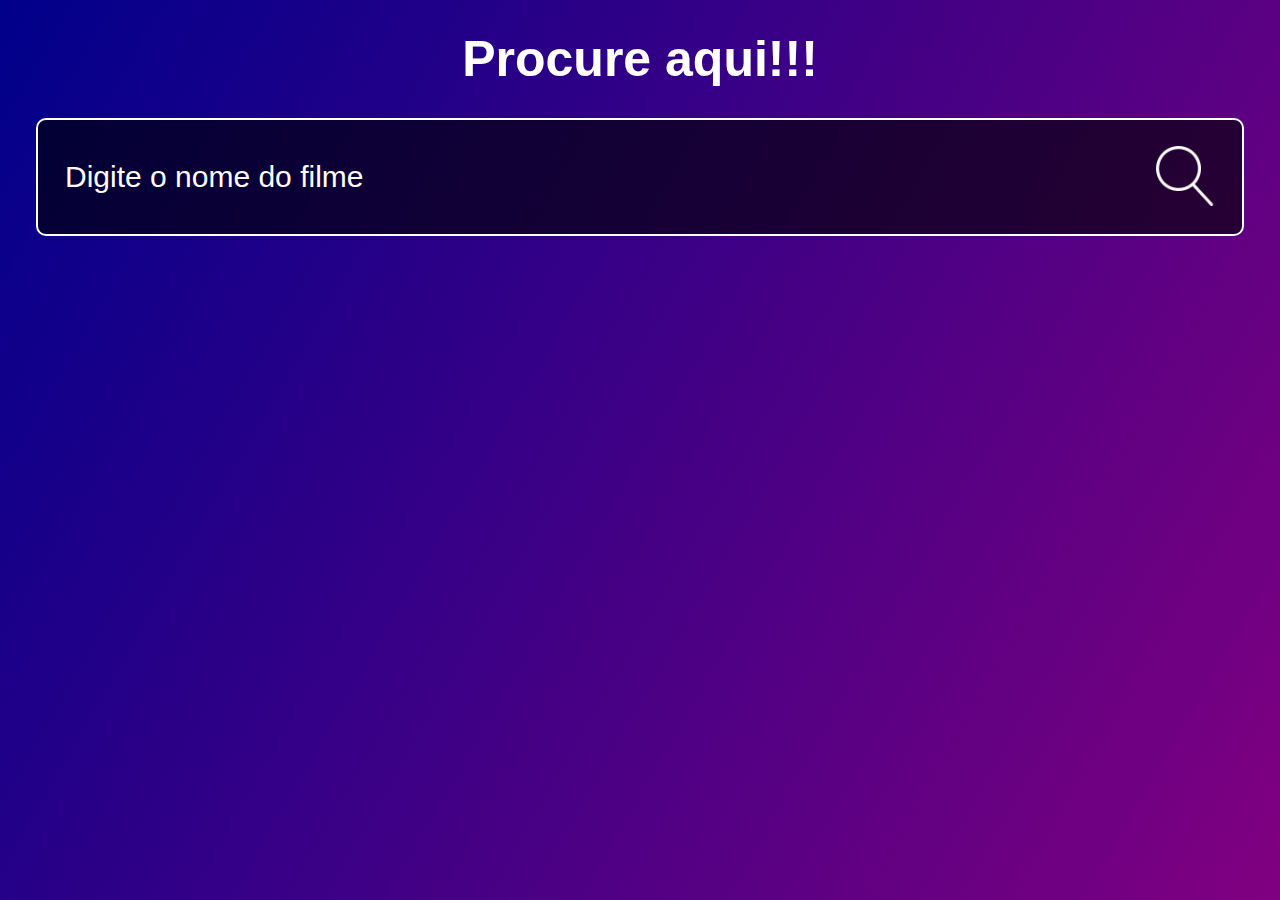
<file: apiCapa/index.html>
<!DOCTYPE html>
<html lang="pt-br">

<head>
    <meta charset="UTF-8">
    <meta name="viewport" content="width=device-width, initial-scale=1.0">
    <title>Filmes</title>
    <link rel="stylesheet" href="css/style.css">
</head>

<body>

    <h1>Procure aqui!!!</h1>

    <div class="search">

        <input type="text" id="nameMovie" placeholder="Digite o nome do filme">

        <button id="btn"><img src="img/search.png"></button>

    </div>


    <div class="results">


    </div>

    <script src="js/script.js"></script>
</body>

</html>
</file>
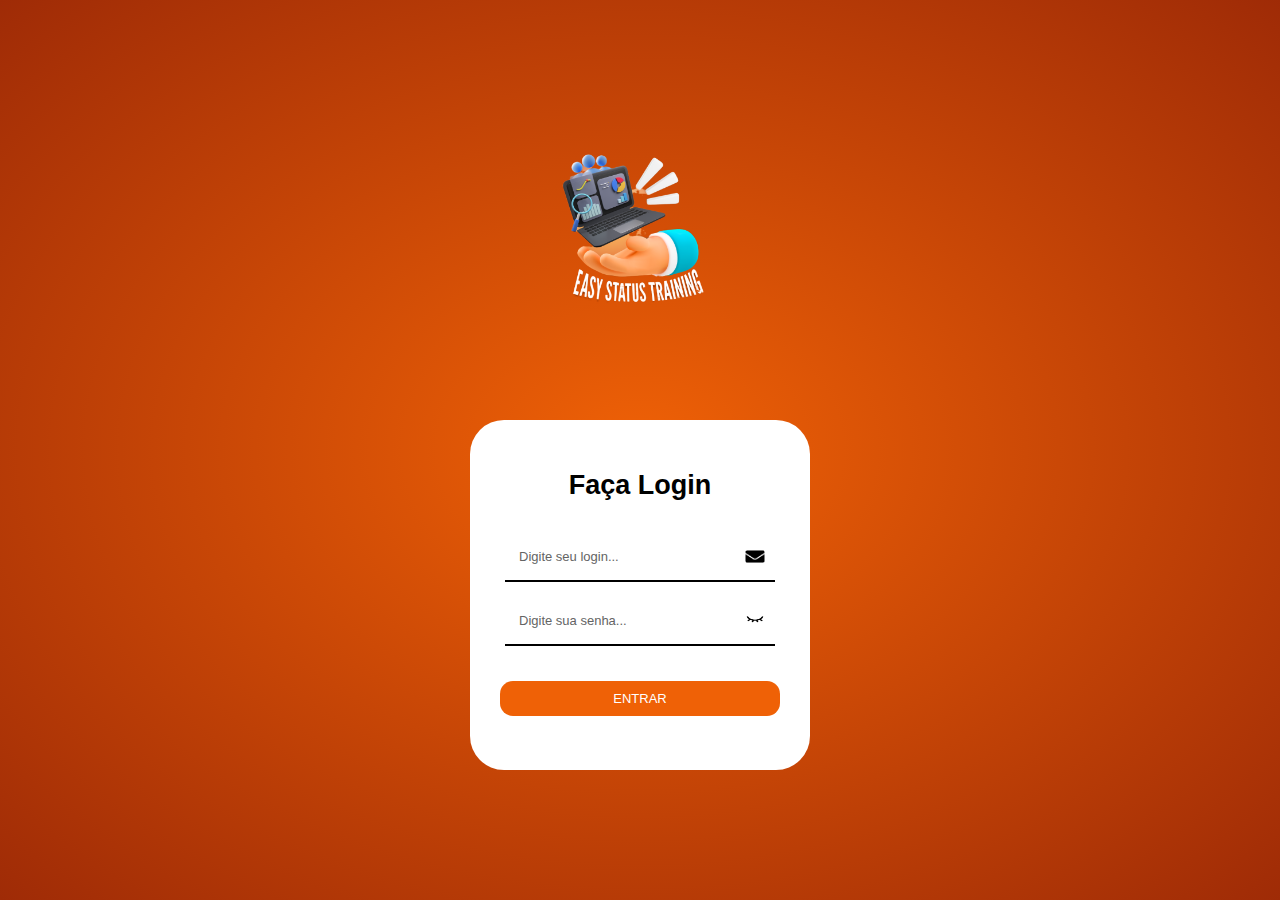
<file: aplicacao/index.html>
<!DOCTYPE html>
<html lang="pt-br">

<head>
    <meta charset="UTF-8">
    <meta name="viewport" content="width=device-width, initial-scale=1.0">
    <title>EASY STATUS TRAINING</title>
    <link rel="stylesheet" href="css/style.css">
    <link rel="shortcut icon" href="img/Easy Status Training logo.png" type="image/x-icon">
</head>

<body>


    <img id="title" src="img/Easy Status Training logo.png">

    <div class="form">

        <span class="loginName">Faça Login</span>

        <div class="login">

            <input type="text" placeholder="Digite seu login..." id="login" required>
            <img src="img/email.png" class="iconLogin">

        </div>

        <div class="senha">

            <input type="password" placeholder="Digite sua senha..." id="senha" required>
            <button><img src="img/olhoFechado.png" id="olho" class="iconLogin"></button>

        </div>

        <button id="btn">ENTRAR</button>

        <span id="alert"></span>

    </div>

    <script src="js/scipt.js"></script>
</body>

</html>
</file>
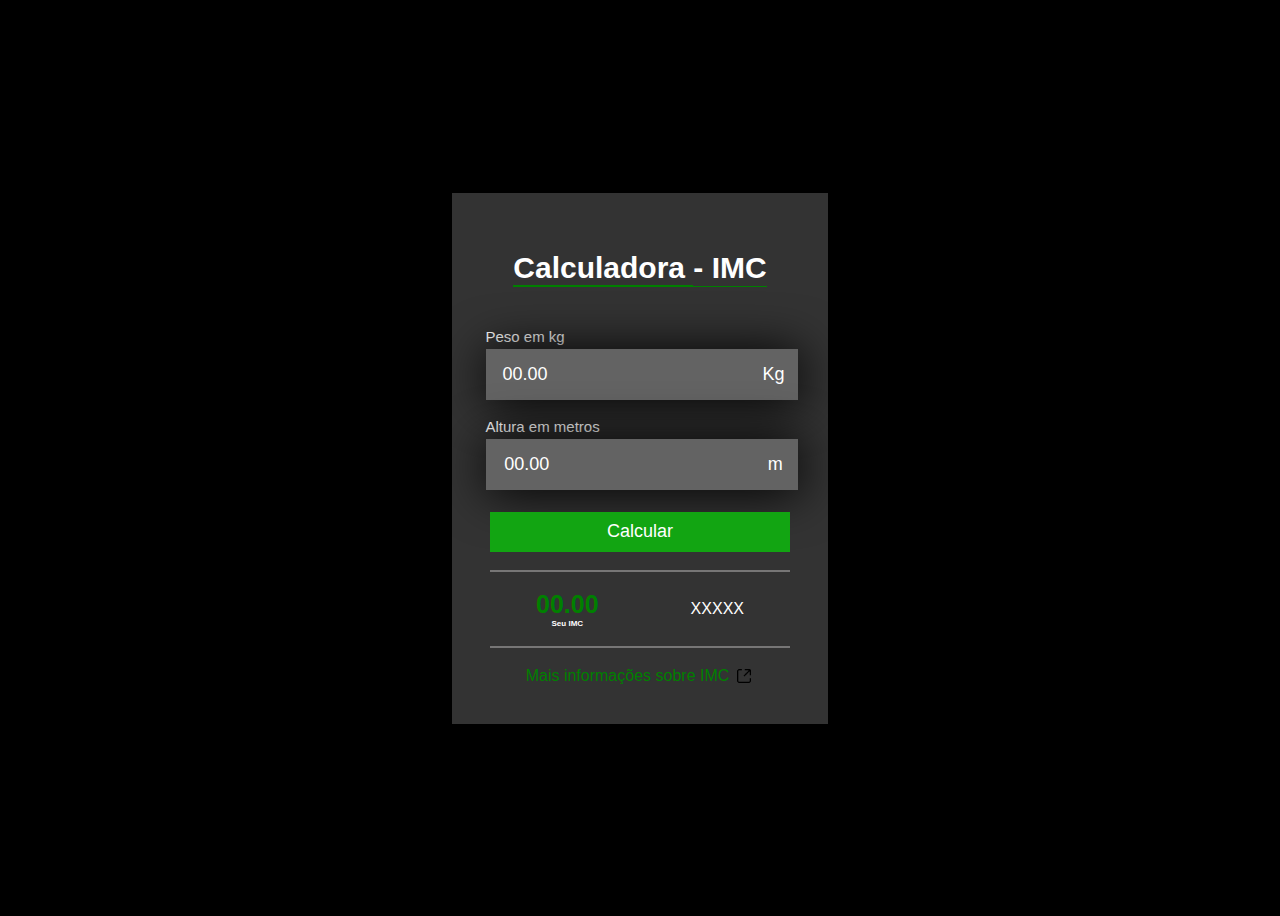
<file: Calculadora - IMC/index.html>
<!DOCTYPE html>
<html lang="pt-br">

<head>
    <meta charset="UTF-8">
    <meta name="viewport" content="width=device-width, initial-scale=1.0">
    <title>Document</title>
    <link rel="stylesheet" href="css/style.css">

</head>

<body>

    <div class="boxCenter">

        <h1>Calculadora <span>- IMC</span></h1>

        <div class="kg">

            <p>Peso em kg</p>

            <div>
                <input type="text" id="kg" placeholder="00.00">
                <span>Kg</span>
            </div>
            
        </div>
        
        <div class="height">
            
            <p>Altura em metros</p>

            <div>
                <input type="text" id="m" placeholder="00.00">
                <span>m</span>
            </div>

        </div>

        <button id="btn">Calcular</button>

        <hr>

        <div class="results">

            <div>

                <span id="imc">00.00</span>
                <span>Seu IMC</span>

            </div>


            <span id="results">XXXXX</span>
        </div>

        <hr>

        <div class="link">
            <a href="#">Mais informações sobre IMC</a>
            <img src="img/hiperlink.png">
        </div>

    </div>


    <script src="js/script.js"></script>
</body>

</html>
</file>
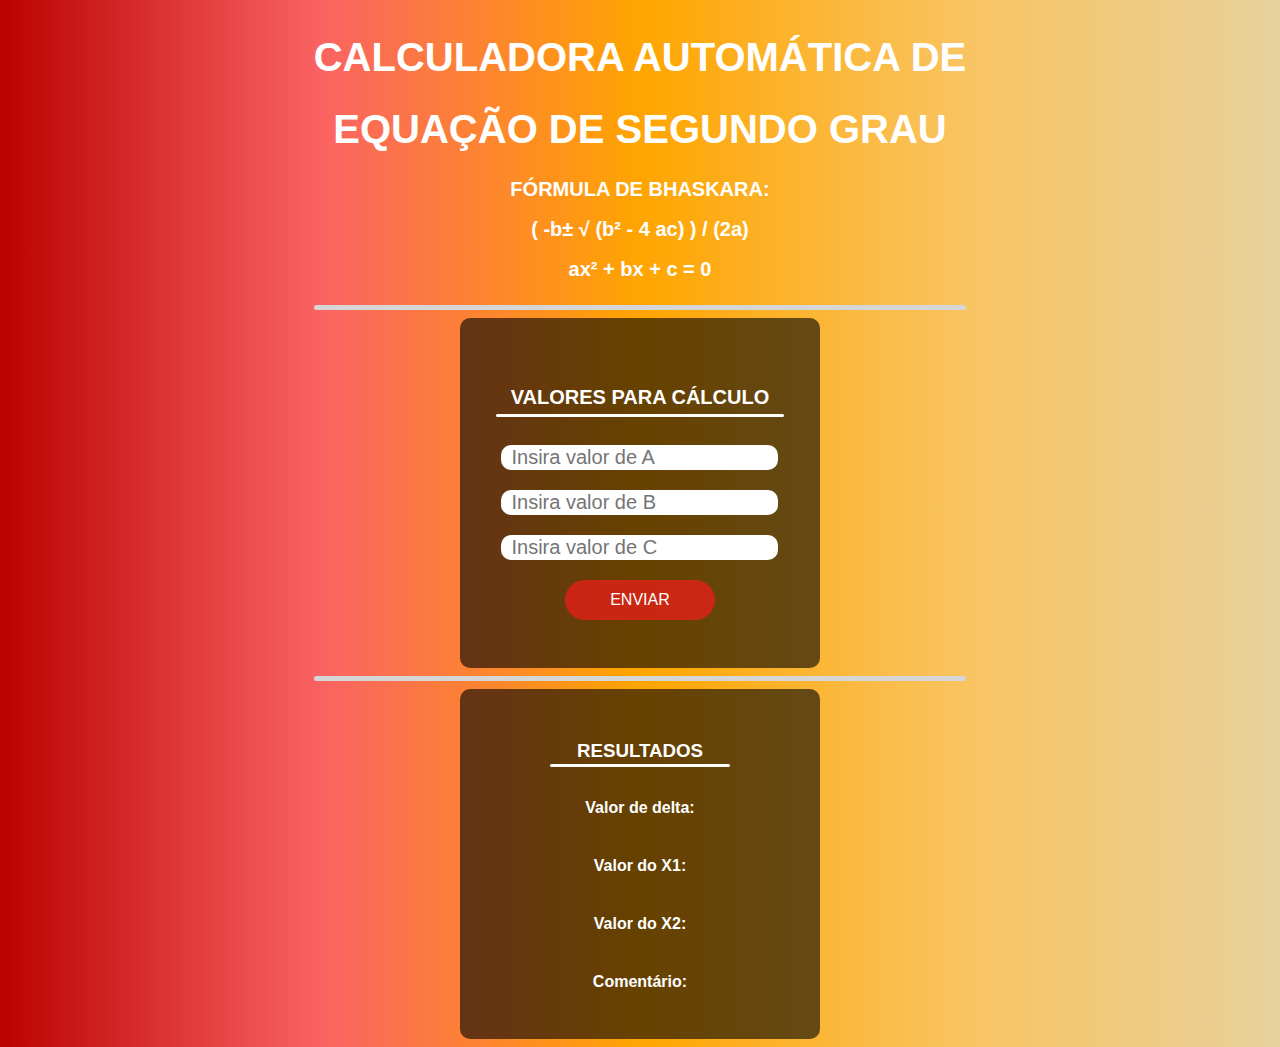
<file: calculadora Baskacra/index.html>
<!DOCTYPE html>
<html lang="en">

<head>
    <meta charset="UTF-8">
    <meta name="viewport" content="width=device-width, initial-scale=1.0">
    <title>calculadora BHASKARA</title>
    <link rel="stylesheet" href="css/style.css">
</head>

<body>

    <div class="site">

        <div class="title">

            <h1>CALCULADORA AUTOMÁTICA DE</h1>            
            <h1>EQUAÇÃO DE SEGUNDO GRAU</h1>
            
            <h2>FÓRMULA DE BHASKARA:</h2>            
            <h2>( -b± √ (b² - 4 ac) ) / (2a)</h2>
            <h2>ax² + bx + c = 0</h2>
            
        </div>
        
        <hr>

        <div class="user">

            <h3>VALORES PARA CÁLCULO</h3>
            <hr>
            <input type="number" id="valorA" placeholder="Insira valor de A" onkeyup="valorA_()">
            <input type="number" id="valorB" placeholder="Insira valor de B" onkeyup="valorB_()">
            <input type="number" id="valorC" placeholder="Insira valor de C" onkeyup="valorC_()">
            <button class="btn">ENVIAR</button>

        </div>

        <hr>

        <div class="result">

            <h3 class="title">RESULTADOS</h3>
            <hr>
            <b>
                <p>Valor de delta:
            </b><span id="delta"></span></p>
            <b>
                <p>Valor do X1:
            </b><span id="X1"></span></p>
            <b>
                <p>Valor do X2:
            </b><span id="X2"></span></p>
            <b>
                <p>Comentário:
            </b><span id="comentario"></span></p>

        </div>

    </div>

    <script src="js/script.js"></script>

</body>

</html>
</file>
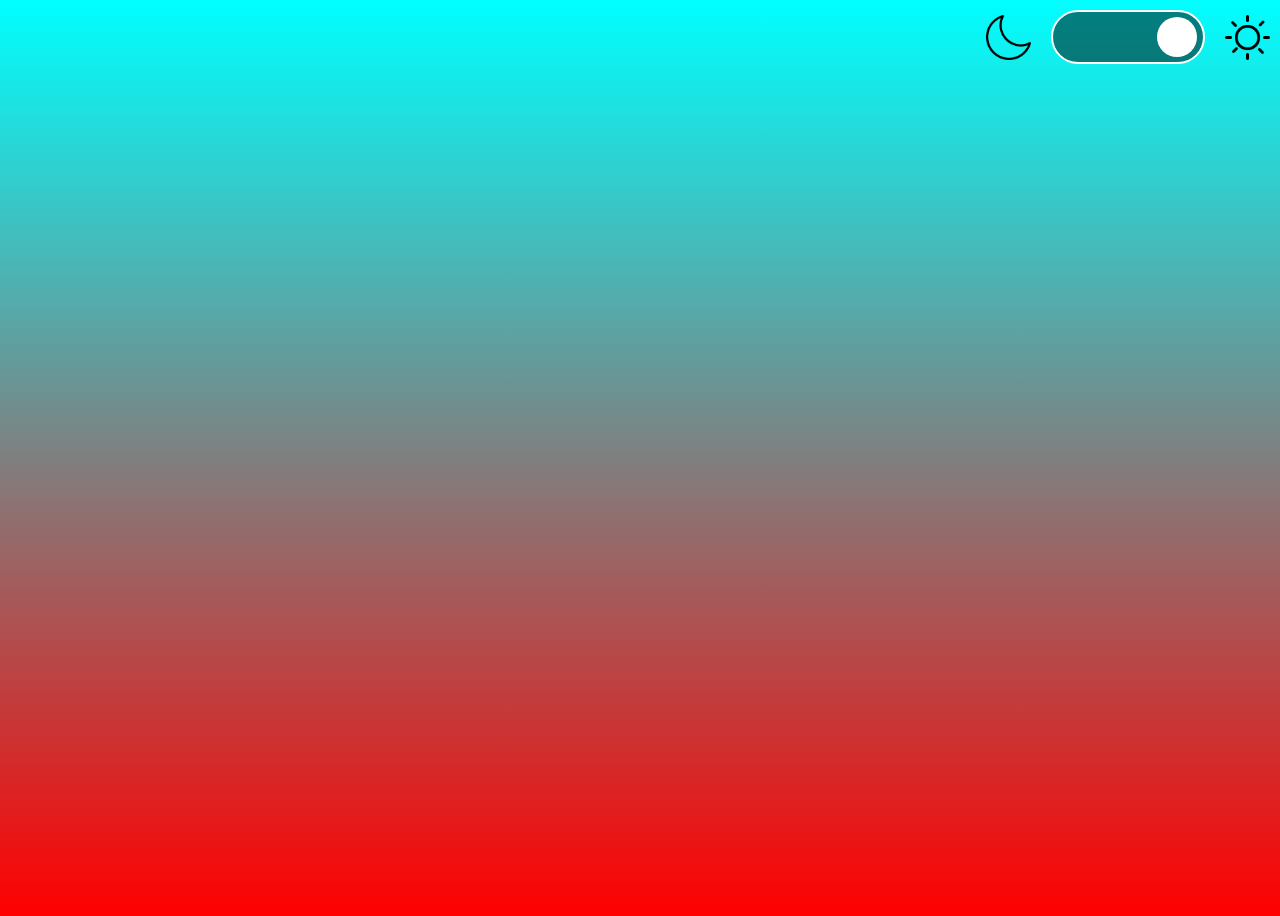
<file: modos/index.html>
<!DOCTYPE html>
<html lang="en">

<head>
    <meta charset="UTF-8">
    <meta name="viewport" content="width=device-width, initial-scale=1.0">
    <title>modos</title>
    <link rel="stylesheet" href="css/style.css">
</head>

<body class="light">

    <header>

        <img src="img/moon.png">

        <div class="backLight" id="back">
            <button id="btn" class="btnLight"></button>
        </div>

        <img src="img/sun.png">

    </header>


    <script src="js/script.js"></script>
</body>

</html>
</file>
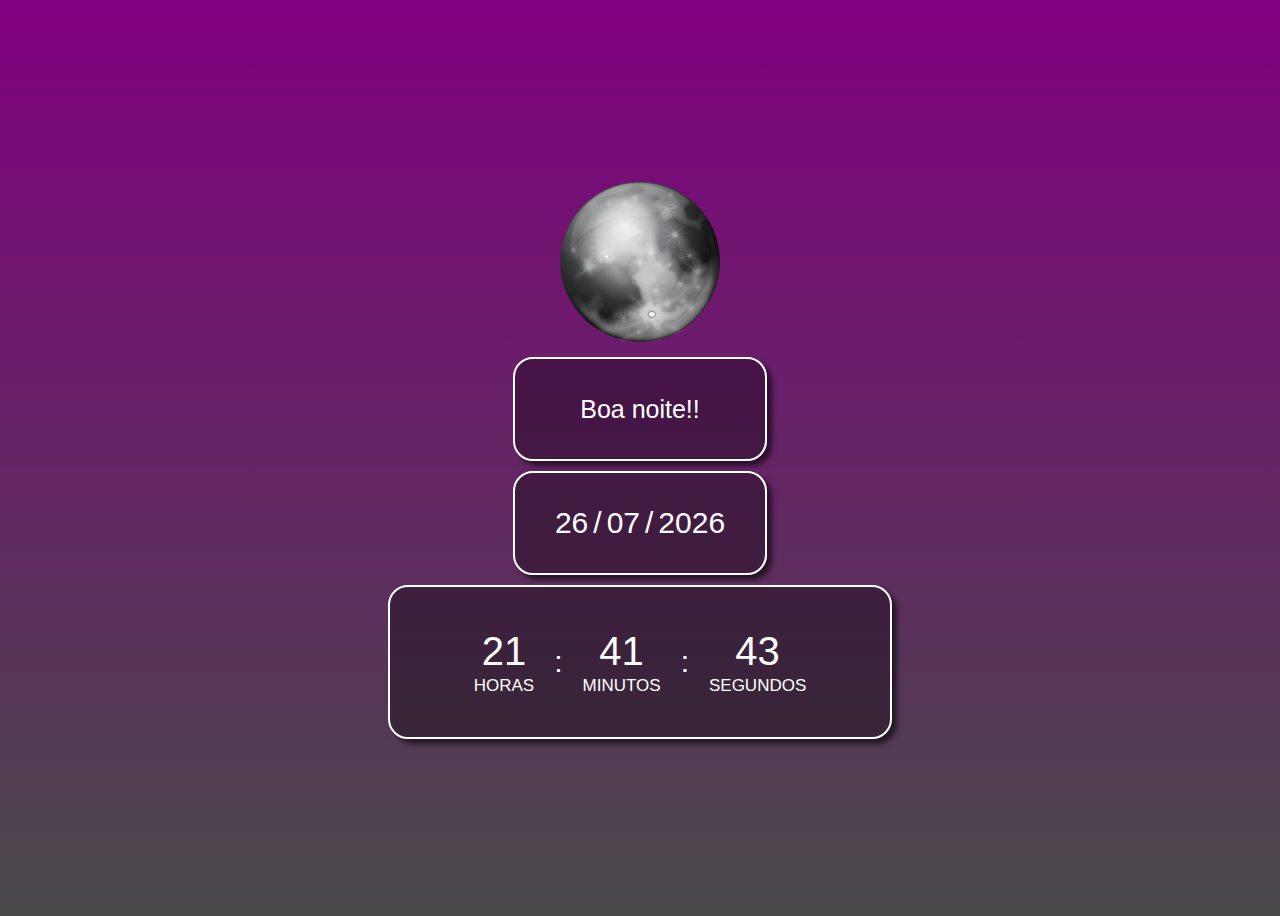
<file: relogio/index.html>
<!DOCTYPE html>
<html lang="en">

<head>
    <meta charset="UTF-8">
    <meta name="viewport" content="width=device-width, initial-scale=1.0">
    <title>RELOGIO</title>
    <link rel="stylesheet" href="css/style.css">
</head>

<body>
    
    <img src="" id="sun">
    
    
    <div class="mensager">
        
        <span id="mensager"></span>
        
    </div>
    
    <div class="date">
        
        <span id="date">00</span>
        <span>/</span>
        <span id="month">00</span>
        <span>/</span>
        <span id="year">00</span>
        
    </div>
    
    
    
    <div class="clock">
        
        <div>
            
            <span id="hours">00</span>
            <span id="time">HORAS</span>
            
        </div>

        <span id="doublePoint">:</span>
        
        <div>
            
            <span id="minutes">00</span>
            <span id="time">MINUTOS</span>
            
        </div>
        
        <span id="doublePoint">:</span>

        <div>
            
            <span id="seconds">00</span>
            <span id="time">SEGUNDOS</span>
            
        </div>
        
    </div>
    
    <script src="js/script.js"></script>
</body>

</html>
</file>
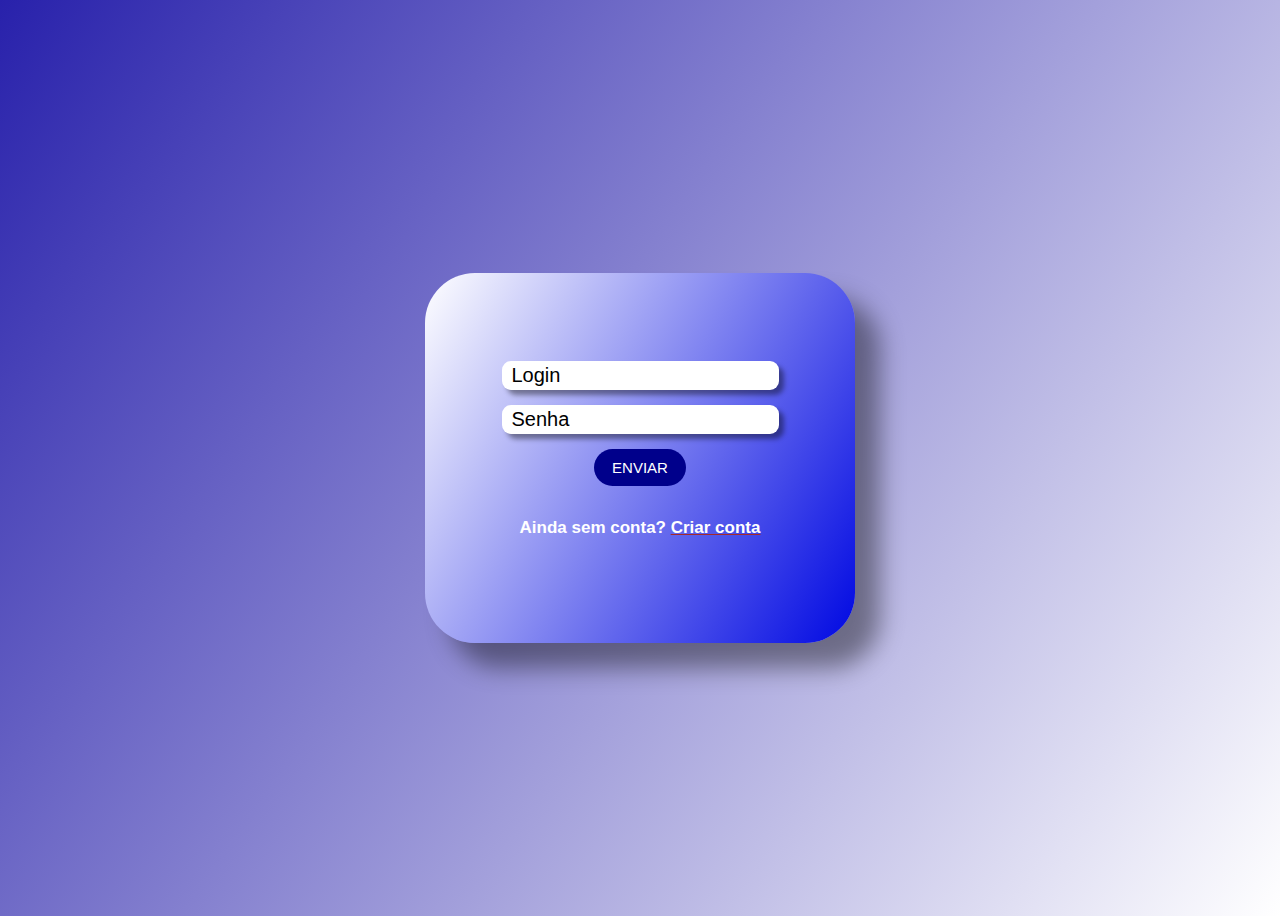
<file: tela de login e registro/index.html>
<!DOCTYPE html>
<html lang="en">

<head>
    <meta charset="UTF-8">
    <meta name="viewport" content="width=device-width, initial-scale=1.0">
    <title>Login</title>
    <link rel="stylesheet" href="css/style.css">
</head>

<body>

    <div class="pageLogin">

        <input type="text" id="login" name="inputLogin" placeholder="Login">

        <input type="text" id="senha" name="inputSenha" placeholder="Senha">

        <button id="btn">ENVIAR</button>

        <p>Ainda sem conta? <a href="pageRegister.html">Criar conta</a></p>
    </div>

    <script src="js/script.js"></script>
</body>

</html>
</file>
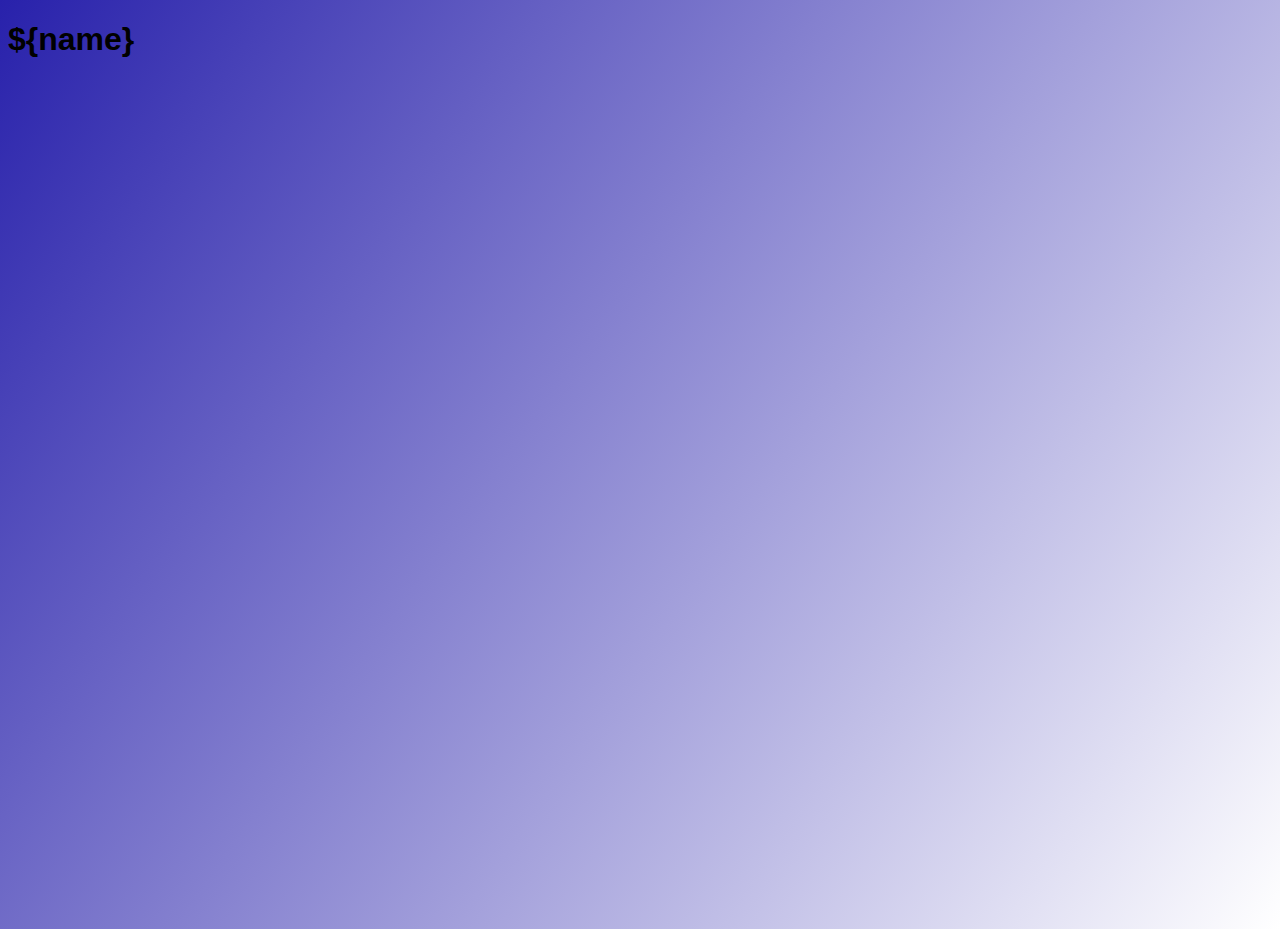
<file: tela de login e registro/home.html>
<!DOCTYPE html>
<html lang="en">

<head>
    <meta charset="UTF-8">
    <meta name="viewport" content="width=device-width, initial-scale=1.0">
    <title>Home</title>
    <link rel="stylesheet" href="css/styleHome.css">
</head>

<body>
    <h1>${name}</h1>
</body>

</html>
</file>
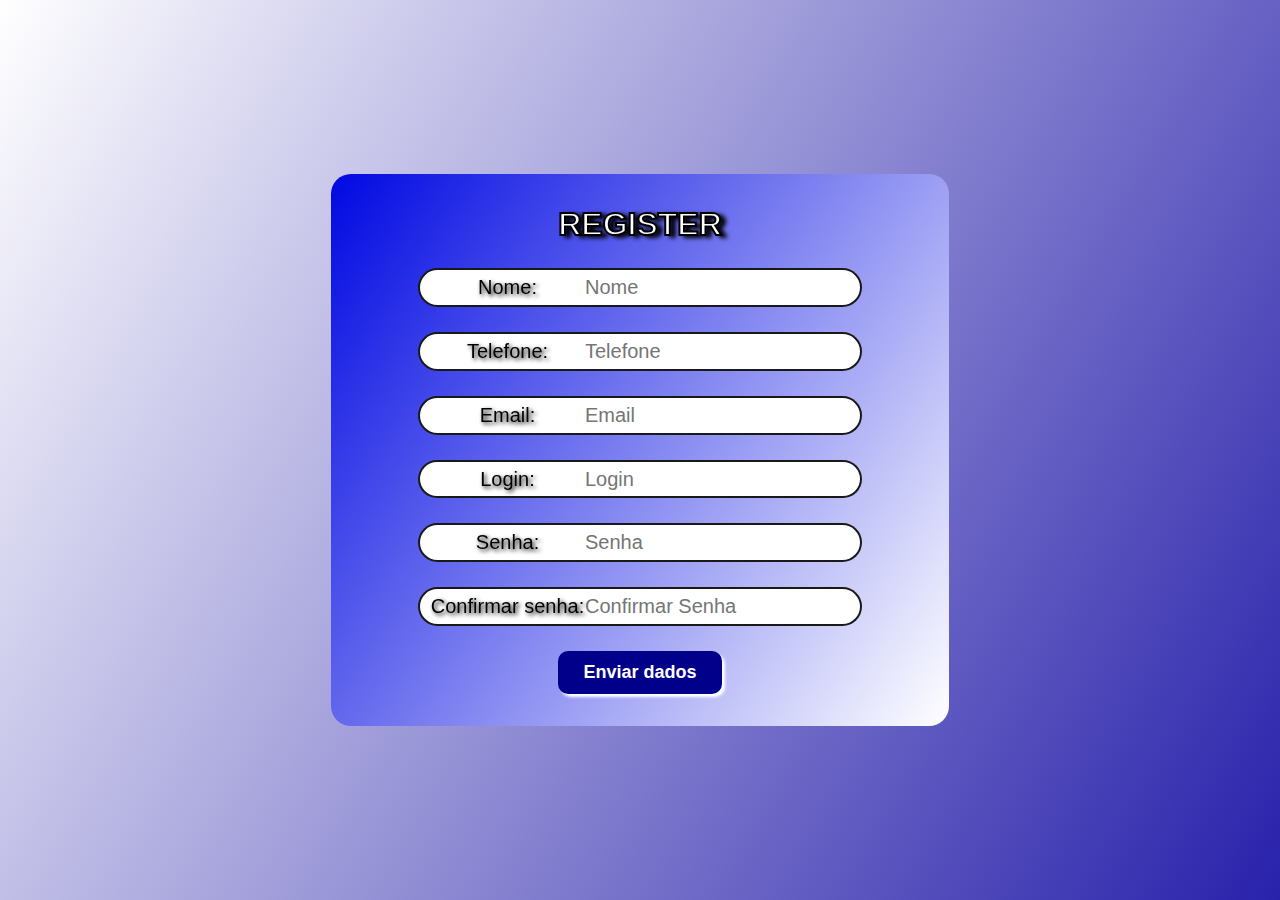
<file: tela de login e registro/pageRegister.html>
<!DOCTYPE html>
<html lang="en">

<head>
    <meta charset="UTF-8">
    <meta name="viewport" content="width=device-width, initial-scale=1.0">
    <title>Pagina de registro</title>
    <link rel="stylesheet" href="css/styleRegister.css">
</head>

<body>

    <div class="boxRegister">

        <h1>REGISTER</h1>

        <div class="inputs">
            <p>Nome: </p>
            <input type="text" name="nameUser" id="name" placeholder="Nome">            
        </div>

        <div class="inputs">
            <p>Telefone: </p>
            <input type="text" name="telephoneUser" id="telephone" placeholder="Telefone">    
        </div>
    
        <div class="inputs">
            <p>Email: </p>
            <input type="email" name="emailUser" id="email" placeholder="Email">
        </div>

        <div class="inputs">
            <p>Login: </p>
            <input type="text" name="loginUser" id="login" placeholder="Login">
        </div>

        <div class="inputs">
            <p>Senha: </p>
            <input type="password" name="passwordUser" id="password" placeholder="Senha">
        </div>

        <div class="inputs">
            <p>Confirmar senha: </p>
            <input type="password" name="passwordCheckUser" id="passwordConfirm" placeholder="Confirmar Senha">
        </div>

        <button class="btn">Enviar dados</button>

    </div>

    <script src="js/pageRegister.js"></script>
</body>

</html>
</file>
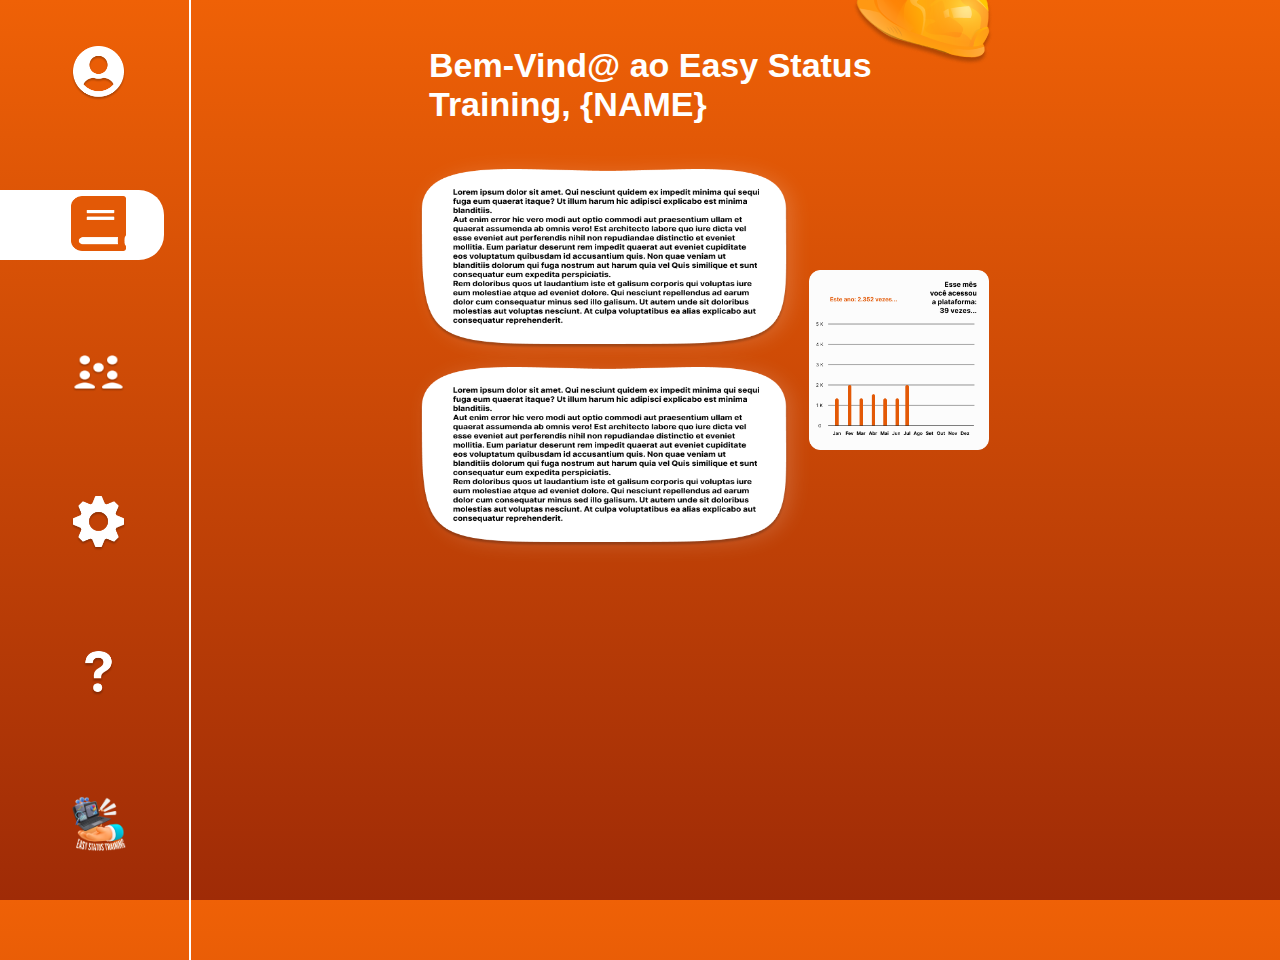
<file: aplicacao/tec/tecnico.html>
<!DOCTYPE html>
<html lang="pt-br">

<head>
    <meta charset="UTF-8">
    <meta name="viewport" content="width=device-width, initial-scale=1.0">
    <title>EASY STATUS TRAINING</title>
    <link rel="shortcut icon" href="img/Easy Status Training logo.png" type="image/x-icon">
    <link rel="stylesheet" href="../css/styleTec.css">
</head>

<body>

    <div class="navagation">

        <button class="off" id="userBtn"><img src="../img/navagation/userOff.png" id="imgUser"></button>
        <button class="on" id="statusBtn"><img src="../img/navagation/cursosOn.png" id="imgStatus"></button>
        <button class="off" id="groupsBtn"><img src="../img/navagation/UserGroupsOff.png" id="imgGroups"></button>
        <button class="off" id="settingsBtn"><img src="../img/navagation/settingsOff.png" id="imgSettings"></button>
        <button class="off" id="questionBtn"><img src="../img/navagation/QuestionMarkOff.png" id="imgQuestion"></button>
        <button class="off" id="logoBtn"><img src="../img/navagation/logo.png" id="imglogo"></button>

    </div>

    <section id="user">

        <h1 class="title">{NAME COMPANY}</h1>

        <div class="perfil">

            <img src="../img/user/fotoUser.png" id="photo">

            <div id="name" class="inputs">

                <span>NAME:</span>
                <span>{NAME}</span>

            </div>

            <div id="age" class="inputs">

                <span>AGE:</span>
                <span>{AGE}</span>

            </div>

            <div id="office" class="inputs">

                <span>OFFICE:</span>
                <span>{OFFICE}</span>

            </div>

            <div id="address" class="inputs">

                <span>ADDRESS:</span>
                <span>{ADDRESS}</span>

            </div>

            <button id="btn"><img src="../img/user/EDIT.png"></button>

        </div>

    </section>

    <section id="status">

        <div class="title">
            <img src="../img/capacete.png" id="capacete">
            <h1>Bem-Vind@ ao Easy Status Training, {NAME}</h1>
        </div>

        <div class="caixaGrande">

            <div class="caixaMedia">

                <div>
                    <img src="../img/user/informações.png">
                </div>

                <div>
                    <img src="../img/user/informações.png">
                </div>
                
            </div>
            
            <img src="../img/user/rendimentoAno.png" alt="">


        </div>

    </section>

    <!-- <section id="cursos"></section>
    <section id="settings"></section>
    <section id="question"></section> -->

    <script src="../js/scriptTec.js"></script>

</body>

</html>
</file>
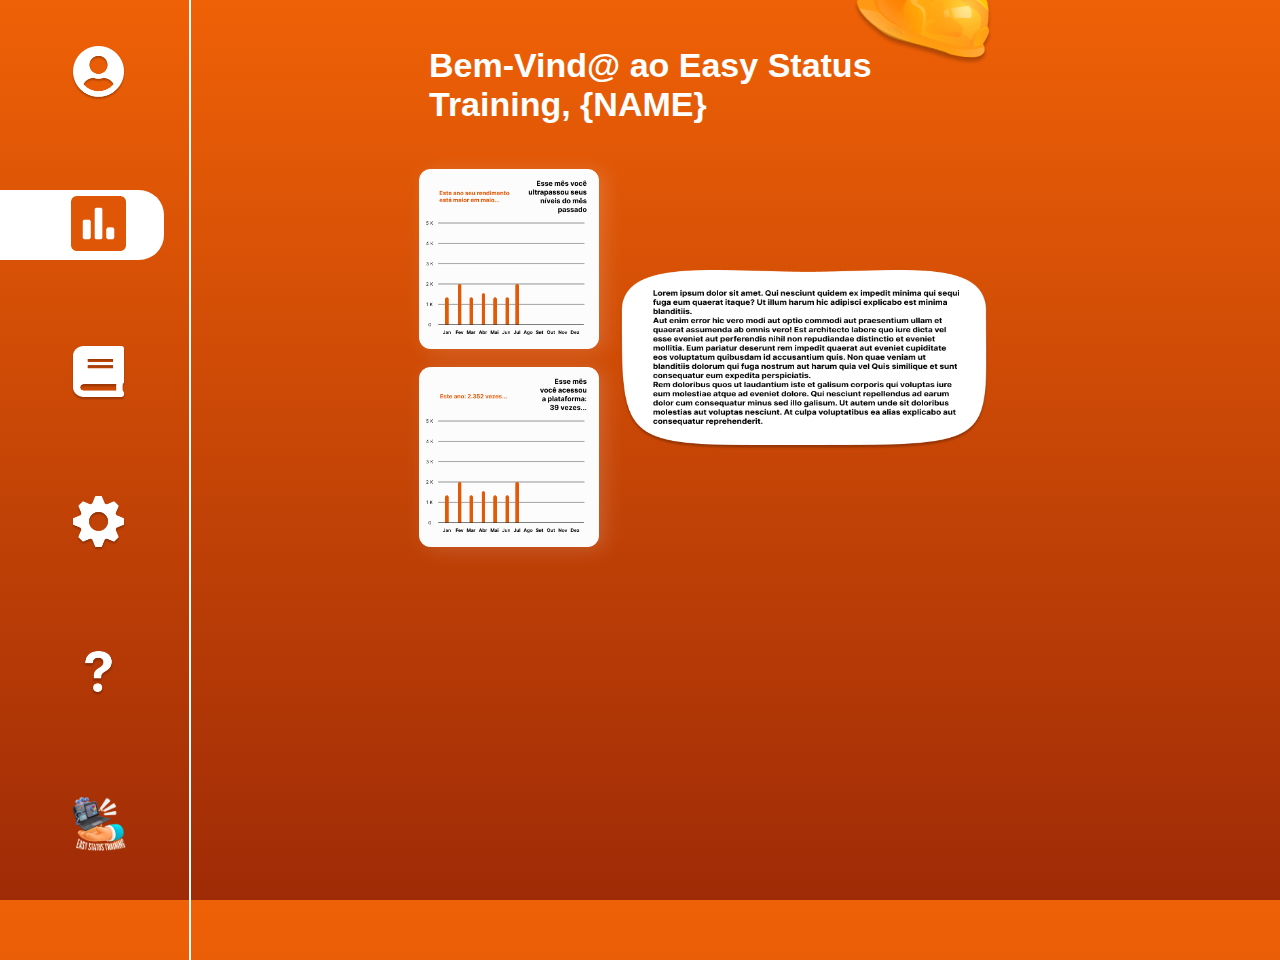
<file: aplicacao/user/user.html>
<!DOCTYPE html>
<html lang="pt-br">

<head>
    <meta charset="UTF-8">
    <meta name="viewport" content="width=device-width, initial-scale=1.0">
    <title>EASY STATUS TRAINING</title>
    <link rel="shortcut icon" href="img/Easy Status Training logo.png" type="image/x-icon">
    <link rel="stylesheet" href="../css/styleUser.css">
</head>

<body>

    <div class="navagation">

        <button class="off" id="userBtn"><img src="../img/navagation/userOff.png" id="imgUser"></button>
        <button class="on" id="statusBtn"><img src="../img/navagation/statusOn.png" id="imgStatus"></button>
        <button class="off" id="cursosBtn"><img src="../img/navagation/cursosOff.png" id="imgCursos"></button>
        <button class="off" id="settingsBtn"><img src="../img/navagation/settingsOff.png" id="imgSettings"></button>
        <button class="off" id="questionBtn"><img src="../img/navagation/QuestionMarkOff.png" id="imgQuestion"></button>
        <button class="off" id="logoBtn"><img src="../img/navagation/logo.png" id="imgUser"></button>

    </div>

    <section id="user">

        <h1 class="title">{NAME COMPANY}</h1>

        <div class="perfil">

            <img src="../img/user/fotoUser.png" id="photo">

            <div id="name" class="inputs">

                <span>NAME:</span>
                <span>{NAME}</span>

            </div>

            <div id="age" class="inputs">

                <span>AGE:</span>
                <span>{AGE}</span>

            </div>

            <div id="office" class="inputs">

                <span>OFFICE:</span>
                <span>{OFFICE}</span>

            </div>

            <div id="address" class="inputs">

                <span>ADDRESS:</span>
                <span>{ADDRESS}</span>

            </div>

            <button id="btn"><img src="../img/user/EDIT.png"></button>

        </div>

    </section>

    <section id="status">

        <div class="title">
            <img src="../img/capacete.png" id="capacete">
            <h1>Bem-Vind@ ao Easy Status Training, {NAME}</h1>
        </div>

        <div class="caixaGrande">

            <div class="caixaMedia">

                <div>
                    <img src="../img/user/rendimentoMes.png" alt="">
                </div>

                <div>
                    <img src="../img/user/rendimentoAno.png" alt="">
                </div>

            </div>



            <img src="../img/user/informações.png">

        </div>

    </section>

    <section id="cursos">

        <h1 class="title">{TRAININGS}</h1>

        <div class="boxCenter">

            <div class="trainings">
                
                <span>TRAINING</span>

                <div><span class="informations">XXXX</span></div>

            </div>

            <div class="situation">

                <span>SITUATION</span>

                <div><span class="informations">XXXX</span></div>

            </div>

        </div>
    </section>
    <!-- <section id="settings"></section>
    <section id="question"></section> -->

    <script src="../js/scriptUser.js"></script>

</body>

</html>
</file>
<file: apiCapa/css/style.css>
* {
    padding: 0;
    margin: 0;
    font-family: Arial, Helvetica, sans-serif;
}

body {
    height: 100vh;
    background: linear-gradient(120deg,darkblue, purple);
}

h1{
    color: white;
    text-align: center;
    padding: 30px;
    font-size: 50px;
}

.search{
    display: flex;
    justify-content: space-between;
    align-items: center;
    background: rgba(0, 0, 0, 0.603);
    padding: 2% 2%;
    width: 90%;
    margin: auto;
    border: 2px solid white;
    border-radius: 10px;
    margin-bottom: 100px;
}

.search #nameMovie{
    border: none;
    outline: none;
    background: transparent;
    color: white;
    transition: .5s;
    font-size: 30px;
    padding: 1px 1px;
}

.search #nameMovie:focus{
    color: silver;
}

.search #nameMovie::placeholder{
    color: white;
}

.search #nameMovie:focus::placeholder{
    color: silver;
}

.search #btn{
    background: transparent;
    border: none;
    filter: invert(100%);
    cursor: pointer;    
    transition: .5s;
}

.search #btn:hover{
    filter: invert(60%);
}

.search #btn img{
    height: 60px;
}

.results{
    width: 80%;
    margin: auto;
    display: flex;
    justify-content: center;
    flex-wrap: wrap;
}

.results .movies{
    padding: 20px;
    text-align: center;
    height: 370px;
    width: 200px;
    border: 2px solid white;
    background: transparent;
    border-radius: 10px;
    margin: 10px;
    transition: .4s;
    cursor: pointer;
}

.results .movies h2{
    margin: auto;
    width: 90%;
    font-size: 16px;
}

.results .movies:hover{
    font-size: 10px;
    height: 420px;
    width: 250px;
    padding: 25px;
    background: white;
    transition: .2s;
}

.results .movies img{
    width: 100%;
}
</file>
<file: aplicacao/css/style.css>
:root {
    --orangeForte: #9F2B06;
    --orangeFraco: #EF6106;
}

* {
    margin: 0;
    padding: 0;
    font-family: Arial, Helvetica, sans-serif;
}

body {
    height: 100vh;
    width: 100%;
    background: radial-gradient(var(--orangeFraco), var(--orangeForte));
    display: flex;
    align-items: center;
    justify-content: space-evenly;
    flex-direction: column;
    overflow: hidden;
}

#title {
    width: 540px;
}

.form {
    margin-top: -3%;
    border-radius: 34px;
    display: flex;
    align-items: center;
    justify-content: center;
    flex-direction: column;
    width: 430px;
    height: 440px;
    background: white;
    gap: 20px;
}

.form .loginName {
    margin-top: -5%;
    margin-bottom: 10%;
    font-size: 40px;
    color: black;
    font-weight: bold;
}

.form .login, .form .senha{
    display: flex;
    align-items: center;
    justify-content: space-between;
    padding-left: 15px;
    padding-right: 15px;
    background: transparent;
    border-bottom: 2px solid black;
    width: 300px;
    height: 50px;
    transition: .3s;    
}

.form .login:hover, .form .senha:hover{
    border-bottom: 2px solid var(--orangeForte);
}

.form .iconLogin{
    width: 25px;
    height: 18px;
}

.form .login input, .form .senha input{
    margin-left: 8px;
    background: none;
    font-size: 15px;
    outline: none;
    border: none;
    transition: .6s;  
}

.form .login input:focus, .form .senha input:focus{
    color: black;
}

.form .login input::placeholder, .form .senha input::placeholder{
    transition: .6s;    
    color: #646464;
}

.form .login input:focus::placeholder, .form .senha input:focus::placeholder{
    color: black;
}

.form .senha button{
    background: none;
    border: none;
    cursor: pointer;
}

.form #btn{
    margin-top: 25px;
    cursor: pointer;
    font-size: 16px;
    width: 320px;
    height: 40px;
    border-radius: 10px;
    border:none;
    background: var(--orangeFraco);
    color: white;
    transition: .5s;
}

.form #btn:hover{
    background: var(--orangeForte);
}

.form #alert{
    color: red;
    font-weight: bold;
    font-size: 10px;
}

@media screen and (max-width: 1920px){
    
    * {
        margin: 0;
        padding: 0;
        font-family: Arial, Helvetica, sans-serif;
    }
    
    #title {
        width: 370px;
    }
    
    .form {
        width: 340px;
        height: 350px;
        gap: 15px;
    }
    
    .form .loginName {
        margin-bottom: 5%;
        margin-top: 3%;
        font-size: 27px;
    }
    
    .form .login, .form .senha{
        padding-left: 10px;
        padding-right: 10px;
        width: 250px;
        height: 47px;
        transition: .3s;    
    }
    
    .form .iconLogin{
        width: 20px;
        height: 13px;
    }
    
    .form .login input, .form .senha input{
        margin-left: 4px;
        font-size: 13px;
    }
        
    .form #btn{
        margin-top: 20px;
        font-size: 13px;
        width: 280px;
        height: 35px;
        border-radius: 13px;
    }   
    
    .form #alert{
        font-size: 8px;
    }
    
}
</file>
<file: Calculadora - IMC/css/style.css>
*{
    font-family: Verdana, Geneva, Tahoma, sans-serif;
}


body{
    height: 100vh;
    display: flex;
    align-items: center;
    justify-content: center;
    background: black;
}

.boxCenter{
    display: flex;
    align-items: center;
    justify-content: center;
    flex-direction: column;
    background: rgb(51, 51, 51);
    padding: 3%;
    gap: 10px;
}

.boxCenter h1{
    font-size: 30px;
    color: white;
    border-bottom: 2px solid green;
}

.boxCenter h1 span{
    border-bottom: 2px solid  rgb(51, 51, 51);    
}

.boxCenter .kg{
    display: flex;
    flex-direction: column;
    align-items: start;
    justify-content: center;
    width: 300px;
    height: 80px;
    margin-left: -3%;
}

.boxCenter .kg p{
    color: white;
    margin-bottom: 4px;
    font-size: 15px;
}

.boxCenter .kg div{

    font-size: 18px;
    color: white;
    background: rgb(99, 99, 99);
    display: flex;
    align-items: center;
    justify-content: space-around;
    width: 100%;
    padding: 4% 2%;
    gap: 10px;
    box-shadow: 2px 2px 50px black;
}

.boxCenter .kg div input{
    background: none;
    border: 2px solid transparent;
    outline: none;
    color: white;
    border-radius: 5px;
    font-size: 18px;
    transition: .5s;
}

.boxCenter .kg div input::placeholder{
    color: white;
}

.boxCenter .kg div input:focus{
    border: 2px solid rgba(255, 255, 255, 0.500);
}

.boxCenter .height{
    display: flex;
    flex-direction: column;
    align-items: start;
    justify-content: center;
    width: 300px;
    height: 80px;
    margin-left: -3%;
}

.boxCenter .height p{
    color: white;
    margin-bottom: 4px;
    font-size: 15px;
}

.boxCenter .height div{

    font-size: 18px;
    color: white;
    background: rgb(99, 99, 99);
    display: flex;
    align-items: center;
    width: 100%;
    justify-content: space-around;
    padding: 4% 2%;
    gap: 10px;
    box-shadow: 2px 2px 50px black;

}

.boxCenter .height div input{
    background: none;
    border: 2px solid transparent;
    outline: none;
    color: white;
    border-radius: 5px;
    font-size: 18px;
    transition: .5s;
}

.boxCenter .height div input::placeholder{
    color: white;
}

.boxCenter .height div input:focus{
    border: 2px solid rgba(255, 255, 255, 0.500);
}

.boxCenter button {
    margin-top: 5%;
    font-size: 18px;
    width: 100%;
    height: 40px;
    background: rgb(18, 165, 18);
    color: white;
    border: none;
    cursor: pointer;
    transition: .5s;
}

.boxCenter button:hover{
    color: rgb(114, 114, 114);
    background: rgb(10, 75, 10);
}

hr{
    height: 2px;
    width: 100%;
    background: rgb(119, 118, 118);
    border: none;
}

.boxCenter .results{
    color: white;
    width: 100%;
    display: flex;
    align-items: center;
    justify-content: space-around;
}

.boxCenter .results div{
    display: flex;
    flex-direction: column;
    text-align: center;
    font-size: 8px;
    font-weight: bold;
}

.boxCenter .results div #imc{
    font-size: 25px;
    color: green;
}

.boxCenter .link {
    display: flex;
    align-items: center;
    justify-content: center;
    gap: 5px;
    cursor: pointer;
}

.boxCenter .link a{
    text-align: center;
    text-decoration: none;
    color: green;
    transition: .3s;
}

.boxCenter .link a:hover{
    color: rgb(18, 165, 18);
    transition: .3s;
}


.boxCenter .link img{
    width: 20px;
    transition: .3s;
}

.boxCenter .link img:hover{
    filter: invert(70%);
    transition: .3s;
}
</file>
<file: calculadora Baskacra/css/style.css>
* {
    font-family: Arial, Helvetica, sans-serif;
    color: white;
}

body {
    height: 100%;
    background: linear-gradient(270deg, rgb(231, 209, 156), rgba(247, 176, 45, 0.756), orange, rgba(248, 27, 27, 0.688), rgb(187, 1, 1));
    display: flex;
    justify-content: center;
    align-items: center;
    flex-direction: column;
}

.site {
    display: flex;
    flex-direction: column;
    justify-content: center;
    align-items: center;
}

.site .title h1 {
    text-align: center;
    font-size: 40px;
}

.site .title h2 {
    text-align: center;
    font-size: 20px;
}

.site hr {
    height: 5px;
    border-radius: 10px;
    border: none;
    background: rgb(214, 214, 214);
    width: 100%;
}

.site .user {
    background: rgba(0, 0, 0, 0.601);
    border-radius: 10px;
    width: 360px;
    height: 350px;
    display: flex;
    justify-content: center;
    align-items: center;
    flex-direction: column;
    gap: 20px;
}

.site .user h3 {
    text-align: center;
    font-size: 20px;
    color: white;
}

.user input {
    color: black;
    padding-left: 10px;
    border: none;
    border-radius: 10px;
    font-size: 20px;
    transition: 0.6s;
}

.user button {
    border-radius: 20px;
    cursor: pointer;
    background: rgba(248, 27, 27, 0.688);
    color: white;
    font-size: 16px;
    width: 150px;
    height: 40px;
    border: 9px solid transparent;
    transition: 0.7s;
}

.user button:hover {
    color: rgba(248, 27, 27, 0.688);
    background: white;
    border: 2px solid rgba(248, 27, 27, 0.688);
    font-size: 27px;
    border-radius: 10px;
    transition: 0.7s;
}

.site .result {
    background: rgba(0, 0, 0, 0.601);
    border-radius: 10px;
    width: 360px;
    height: 350px;
    display: flex;
    justify-content: center;
    align-items: center;
    flex-direction: column;
    text-align: center;
    gap: 4px;
}

.site .result hr {
    background: white;
    margin-top: -20px;
    width: 50%;
    height: 3px;
    border: none;
}

.site .user hr {
    background: white;
    margin-top: -35px;
    width: 80%;
    height: 3px;
    border: none;
}
</file>
<file: modos/css/style.css>
:root {

    --light: linear-gradient(cyan, red);
    --dark: linear-gradient(darkblue, purple);

}

body {

    height: 100vh;

}

header {

    position: fixed;
    top: 10px;
    right: 10px;
    display: flex;
    align-items: center;
    gap: 20px;

}

header img {

    width: 45px;
    height: 45px;

}

header div {

    background: rgba(0, 0, 0, 0.493);
    border: 2px solid white;
    width: 150px;
    height: 50px;
    border-radius: 30px;
    display: flex;
    align-items: center;

}

header div button {

    background: white;
    border: none;
    outline: none;
    border-radius: 20px;
    cursor: pointer;
    transition: .5s;
    width: 40px;
    height: 40px;
    position: relative;
    
}

.btnLight{
    
    left: 104px;
    
}

.btnDark{

    left: 6px;   

}


.light {
    background: var(--light);
}

.dark {
    background: var(--dark);
}
</file>
<file: relogio/css/style.css>
*{
    font-family: Verdana, Geneva, Tahoma, sans-serif;
}

:root {
    --cor: rgba(0, 0, 0, 0.329);
    --shadow: rgba(0, 0, 0, 0.568);
}

body{
    height: 100vh;
    display: flex;
    justify-content: center;
    align-items: center;
    flex-direction: column;
    gap: 10px;
}

img {
    width: 170px;
    height: 170px;
}

.mensager {
    background: var(--cor);
    width: 250px;
    height: 100px;
    font-size: 25px;
    border-radius: 20px;
    display: flex;
    align-items: center;
    justify-content: center;
    border: 2px solid white;
    box-shadow: 5px 5px 5px var(--shadow);
}

.date {
    background: var(--cor);
    width: 250px;
    height: 100px;
    font-size: 30px;
    border-radius: 20px;
    display: flex;
    align-items: center;
    justify-content: center;
    border: 2px solid white;
    gap: 5px;
    box-shadow: 5px 5px 5px var(--shadow);
}

.clock {
    background: var(--cor);
    width: 500px;
    height: 150px;
    font-size: 40px;
    border-radius: 20px;
    display: flex;
    align-items: center;
    justify-content: center;
    text-align: center;
    border: 2px solid white;
    gap: 20px;
    box-shadow: 5px 5px 5px var(--shadow);
}

.clock div {
    display: flex;
    align-items: center;
    justify-content: center;
    flex-direction: column;
    gap: 2px;
}

.clock #time {
    font-size: 17px;
}

.clock #doublePoint {
    font-size: 30px;
    
}
.morning {

    background: linear-gradient(rgb(212, 212, 212), orange);
    color: white;
    
}

.afternoon {
    background: linear-gradient(orange, red);
    color: white;
}

.night {
    background: linear-gradient(purple, rgb(73, 73, 73));
    color: white;
}
</file>
<file: tela de login e registro/css/style.css>
* {
    font-family: Arial, Helvetica, sans-serif;
    color: black;
}

body {
    background: linear-gradient(125deg, rgb(40, 33, 171), white);
    height: 100vh;
    display: flex;
    align-items: center;
    justify-content: center;
}

.pageLogin {
    display: flex;
    flex-direction: column;
    align-items: center;
    justify-content: center;
    height: 370px;
    width: 430px;
    background: linear-gradient(300deg, rgb(0, 8, 226), white);    
    border-radius: 50px;
    box-shadow: 25px 25px 25px rgba(0, 0, 0, 0.409);
    gap: 15px;
}

.pageLogin input {
    border-radius: 9px;
    font-size: 20px;
    height: 27px;
    box-shadow: 5px 5px 5px rgba(0, 0, 0, 0.409);
    background: white;
    padding-left: 10px;
    border: none;
    outline: none;
}

.pageLogin input::placeholder{
    color: black;
}

.pageLogin button {
    color: white;
    background: darkblue;
    font-size: 15px;
    border-radius: 40px;
    padding: 2% 4%;
    cursor: pointer;
    transition: 0.3s;
    border: 1px solid transparent;
}

.pageLogin button:hover {
    color: darkblue;
    background: white;
    border: 1px solid darkblue;
    box-shadow: 3px 3px 3px rgba(0, 0, 139, 0.655);
}

.pageLogin p {
    color: white;
    font-weight: bold;
    font-size: 17px;
    cursor: pointer;
}

.pageLogin p a {
    color: white;
    text-decoration-color: brown;
    transition: .2s;
}

.pageLogin p a:hover {
    color: silver;
    text-decoration-color: red;
    transition: .2s;
}
</file>
<file: tela de login e registro/css/styleHome.css>
* {
    font-family: Arial, Helvetica, sans-serif;
    color: black;
}

body {
    background: linear-gradient(125deg, rgb(40, 33, 171), white);
    height: 100vh;

}
</file>
<file: tela de login e registro/css/styleRegister.css>
* {
    margin: 0;
    padding: 0;
    font-family: Arial, Helvetica, sans-serif;
}

body {
    background: linear-gradient(300deg, rgb(40, 33, 171), white);
    height: 100vh;
    display: flex;
    align-items: center;
    justify-content: center;
}

.boxRegister {
    background: linear-gradient(125deg, rgb(0, 8, 226), white);
    border-radius: 20px;
    height: 450px;
    width: 490px;
    display: flex;
    flex-direction: column;
    justify-content: center;
    align-items: center;
    gap: 25px;
    padding: 4% 5%;
}

.boxRegister h1 {
    color: white;
    -webkit-text-stroke-width: 2px;
    -webkit-text-stroke-color: black;
    filter: drop-shadow(5px 2px 2px black);
}

.boxRegister .inputs{
    display: flex;
    justify-content: center;
    align-items: center;
    width: 420px;
    background: white;
    padding: 1% 2%;
    border: 2px solid rgba(0, 0, 0, 0.900);
    border-radius: 20px;
}

.boxRegister .inputs:hover{
    background: rgb(225, 225, 225);
}


.boxRegister p {
    font-size: 20px;
    color: black;
    filter: drop-shadow(2px 2px 2px black);
    width: 160px;
    text-align: center;
}

.boxRegister .inputs input {
    border-radius: 7px;
    font-size: 20px;
    height: 25px;
    border: none;
    outline: none;
    background: transparent;
}


.boxRegister button {

    padding: 2% 5%;
    border-radius: 10px;
    font-size: 18px;
    font-weight: bold;
    color: white;
    background: darkblue;
    box-shadow: 3px 3px 3px white;
    border: 1px solid transparent;
    cursor: pointer;
    transition: 0.4s;
}

.boxRegister button:hover {
    color: darkblue;
    background: white;
    border: 1px solid darkblue;
    box-shadow: 3px 3px 3px rgba(0, 0, 139, 0.719);
}
</file>
<file: aplicacao/css/styleTec.css>
:root {
    --orangeForte: #9F2B06;
    --orangeFraco: #EF6106;
}

* {
    margin: 0;
    padding: 0;
    font-family: Arial, Helvetica, sans-serif;
}

body {
    height: 100vh;
    width: 100%;
    background: linear-gradient(var(--orangeFraco), var(--orangeForte));
    display: flex;
    align-items: center;
    justify-content: center;
}



.navagation {
    position: absolute;
    border-right: 2px solid white;
    display: flex;
    flex-direction: column;
    align-items: center;
    justify-content: space-around;
    left: -3%;
    height: 100vh;
    width: 180px;
    padding: 60px;
    transition: .4s;
}

.navagation button {
    cursor: pointer;
    background: transparent;
    outline: none;
    border: none;
    width: 200px;
    padding-left: 40%;
    border-radius: 20px;
    height: 100px;
    transition: .4s;
}

.navagation img {
    width: 70px;
    height: 70px;
}

.navagation .off {
    background: transparent;
}

.navagation .off:hover {
    background: var(--orangeForte);
}

.navagation .on {
    background: white;
}

.navagation .on:hover {
    background: silver;
}

.navagation #imgCursos{
    height: 73px;

}



section {
    display: flex;
    flex-direction: column;
    align-items: center;
    height: 100vh;
    margin-left: 10%;

}



#user{
    display: none;
}

#user .title{

    margin-top: 10%;
    margin-bottom: 8%;
    color: white;
}

#user .perfil{
    padding: 10px 0px;
    background: white;
    display: flex;
    flex-direction: column;
    align-items: center;
    justify-content: space-around;
    border-radius: 40px;
    width: 650px;
    height: 480px;
}

#user .perfil #photo{
    width: 100px;
    height: 100px;
}

#user .inputs{
    display: flex;
    align-items: center;
    gap: 5px;
    width: 500px;
    height: 30px;
    padding-left: 10px;
    background: #E35906;
    color: white;
    border-radius: 10px;
    transition: .4s;
}

#user .inputs:hover{
    background: #a54204;
}

#user #btn{
    border: none;
    cursor: pointer;
    background: transparent;
    border-radius: 10px;
    transition: .2s;
}

#user #btn img{
    width: 90px;
}

#user #btn:hover{
    background: rgba(192, 192, 192, 0.466);
}



#status{
    display: flex;
}

#status .title {
    margin: 10%;
    color: white;
}

#status .title #capacete {
    position: absolute;
    top: -2%;
    right: 31%;
    z-index: -1;

}

#status .caixaGrande {
    display: flex;
    justify-content: center;
    align-items: center;
    gap: 30px;
}

#status .caixaGrande .caixaMedia {
    display: flex;
    flex-direction: column;
    gap: 10px;
}

#status .caixaGrande .caixaMedia div img {
    width: 450px;
    height: 250px;
    filter: drop-shadow(6px 2px 10px rgba(255, 255, 255, 0.158));
}

#status .caixaGrande img {
    
    width: 220px;
    height: 220px;

}

@media screen and (max-width: 1920px) {

    * {
        margin: 0;
        padding: 0;
        font-family: Arial, Helvetica, sans-serif;
    }



    .navagation {
        position: absolute;
        left: -4%;
        height: 100vh;
        width: 120px;
        padding: 60px;
    }

    .navagation button {
        width: 190px;
        padding-left: 50%;
        border-radius: 25px;
        height: 70px;
    }

    .navagation img {
        width: 55px;
        height: 55px;
    }



    section {
        display: flex;
        flex-direction: column;
        align-items: center;
        height: 100vh;
        margin-left: 10%;
    }



    #user .title {
        margin-top: 8%;
        margin-bottom: 5%;
        font-size: 25px;
    }

    #user .perfil {
        padding: 2% 0%;
        border-radius: 35px;
        width: 600px;
        height: 430px;
    }

    #user .perfil #photo {
        width: 80px;
        height: 80px;
    }

    #user .inputs {
        gap: 5px;
        width: 460px;
        height: 27px;
        padding-left: 13px;
        border-radius: 9px;
        font-size: 17px;
    }

    #user #btn img {
        width: 60px;
    }



    #status .title {
        width: 550px;
        font-size: 17px;
        margin: 8%;
    }

    #status .title #capacete {
        top: -6%;
        right: 20%;
        z-index: -1;

    }

    #status .caixaGrande {
        gap: 20px;
    }

    #status .caixaGrande .caixaMedia {
        gap: 14px;
    }

    #status .caixaGrande .caixaMedia div img {
        width: 370px;
        height: 180px;
    }

    #status .caixaGrande img {

        width: 180px;
        height: 180px;

    }

}
</file>
<file: aplicacao/css/styleUser.css>
:root {
    --orangeForte: #9F2B06;
    --orangeFraco: #EF6106;
}

* {
    margin: 0;
    padding: 0;
    font-family: Arial, Helvetica, sans-serif;
}

body {
    height: 100vh;
    width: 100%;
    background: linear-gradient(var(--orangeFraco), var(--orangeForte));
    display: flex;
    align-items: center;
    justify-content: center;
}



.navagation {
    position: absolute;
    border-right: 2px solid white;
    display: flex;
    flex-direction: column;
    align-items: center;
    justify-content: space-around;
    left: -3%;
    height: 100vh;
    width: 180px;
    padding: 60px;
    transition: .4s;
}

.navagation button {
    cursor: pointer;
    background: transparent;
    outline: none;
    border: none;
    width: 200px;
    padding-left: 40%;
    border-radius: 20px;
    height: 100px;
    transition: .4s;
}

.navagation img {
    width: 70px;
    height: 70px;
}

.navagation .off {
    background: transparent;
}

.navagation .off:hover {
    background: var(--orangeForte);
}

.navagation .on {
    background: white;
}

.navagation .on:hover {
    background: silver;
}



section {
    display: flex;
    flex-direction: column;
    align-items: center;
    height: 100vh;
    margin-left: 10%;

}



#user {
    display: none;
}

#user .title {

    margin-top: 10%;
    margin-bottom: 8%;
    color: white;
}

#user .perfil {
    padding: 2% 0%;
    background: white;
    display: flex;
    flex-direction: column;
    align-items: center;
    justify-content: space-around;
    border-radius: 40px;
    width: 650px;
    height: 480px;
}

#user .perfil #photo {
    width: 100px;
    height: 100px;
}

#user .inputs {
    display: flex;
    align-items: center;
    gap: 5px;
    width: 500px;
    height: 30px;
    padding-left: 10px;
    background: #E35906;
    color: white;
    border-radius: 10px;
    transition: .4s;
}

#user .inputs:hover {
    background: #a54204;
}

#user #btn {
    border: none;
    cursor: pointer;
    background: transparent;
    border-radius: 10px;
    transition: .2s;
}

#user #btn img {
    width: 90px;
}

#user #btn:hover {
    background: rgba(192, 192, 192, 0.466);
}



#status {
    display: flex;
}

#status .title {
    margin: 10%;
    color: white;
}

#status .title #capacete {
    position: absolute;
    top: -2%;
    right: 31%;
    z-index: -1;

}

#status .caixaGrande {
    display: flex;
    justify-content: center;
    align-items: center;
    gap: 30px;
}

#status .caixaGrande .caixaMedia {
    display: flex;
    flex-direction: column;
    gap: 10px;
}

#status .caixaGrande .caixaMedia div img {
    width: 220px;
    height: 220px;
    filter: drop-shadow(6px 2px 10px rgba(255, 255, 255, 0.158));
}

#status .caixaGrande img {

    width: 500px;
    height: 270px;

}



#cursos {
    display: none;
}

#cursos .title {
    color: white;
    margin: 10%;
    font-size: 40px;
}

#cursos .boxCenter {
    display: flex;
    align-items: center;
    justify-content: center;
    height: 600px;
    width: 800px;
    border-radius: 20px;
    background: white;
    gap: 15px;
}

#cursos .boxCenter .trainings,
#cursos .boxCenter .situation {
    display: flex;
    align-items: center;
    justify-content: space-between;
    flex-direction: column;
    height: 500px;
    width: 350px;
}

#cursos .boxCenter .trainings span,
#cursos .boxCenter .situation span {
    font-weight: bold;
    font-size: 25px;
    display: flex;
    align-items: center;
    justify-content: center;
    height: 50px;
    width: 350px;
    background: #E35906;
    color: white;
    border-radius: 20px;
}

#cursos .boxCenter .trainings div,
#cursos .boxCenter .situation div {
    height: 400px;
    width: 330px;
    background: #E35906;
    color: white;
    border-radius: 20px;
    padding: 5px;
}

#cursos .boxCenter .trainings div .informations,
#cursos .boxCenter .situation div .informations {
    width: 330px;
    font-size: 10px;
    border-radius: 0px;
    border-bottom: 2px solid white;
}

@media screen and (max-width: 1920px) {

    * {
        margin: 0;
        padding: 0;
        font-family: Arial, Helvetica, sans-serif;
    }



    .navagation {
        position: absolute;
        left: -4%;
        height: 100vh;
        width: 120px;
        padding: 60px;
    }

    .navagation button {
        width: 190px;
        padding-left: 50%;
        border-radius: 25px;
        height: 70px;
    }

    .navagation img {
        width: 55px;
        height: 55px;
    }



    section {
        display: flex;
        flex-direction: column;
        align-items: center;
        height: 100vh;
        margin-left: 10%;
    }



    #user .title {
        margin-top: 8%;
        margin-bottom: 5%;
        font-size: 25px;
    }

    #user .perfil {
        padding: 2% 0%;
        border-radius: 35px;
        width: 600px;
        height: 430px;
    }

    #user .perfil #photo {
        width: 80px;
        height: 80px;
    }

    #user .inputs {
        gap: 5px;
        width: 460px;
        height: 27px;
        padding-left: 13px;
        border-radius: 9px;
        font-size: 17px;
    }

    #user #btn img {
        width: 60px;
    }



    #status .title {
        width: 550px;
        font-size: 17px;
        margin: 8%;
    }

    #status .title #capacete {
        top: -6%;
        right: 20%;
        z-index: -1;

    }

    #status .caixaGrande {
        gap: 20px;
    }

    #status .caixaGrande .caixaMedia {
        gap: 14px;
    }

    #status .caixaGrande .caixaMedia div img {
        width: 180px;
        height: 180px;
    }

    #status .caixaGrande img {

        width: 370px;
        height: 180px;

    }



    #cursos .title {
        margin: 7%;
        font-size: 28px;
    }

    #cursos .boxCenter {
        margin-top: 3%;
        height: 400px;
        width: 600px;
        border-radius: 20px;
        gap: 20px;
    }

    #cursos .boxCenter .trainings,
    #cursos .boxCenter .situation {
        height: 340px;
        width: 250px;
        gap: 10px;
    }

    #cursos .boxCenter .trainings span,
    #cursos .boxCenter .situation span {
        font-size: 18px;
        height: 50px;
        width: 262px;
        border-radius: 20px;
    }

    #cursos .boxCenter .trainings div,
    #cursos .boxCenter .situation div {
        height: 260px;
        width: 250px;
        border-radius: 20px;
        padding: 6px;
    }

    #cursos .boxCenter .trainings div .informations,
    #cursos .boxCenter .situation div .informations {
        width: 250px;
        font-size: 10px;
    }

}
</file>
